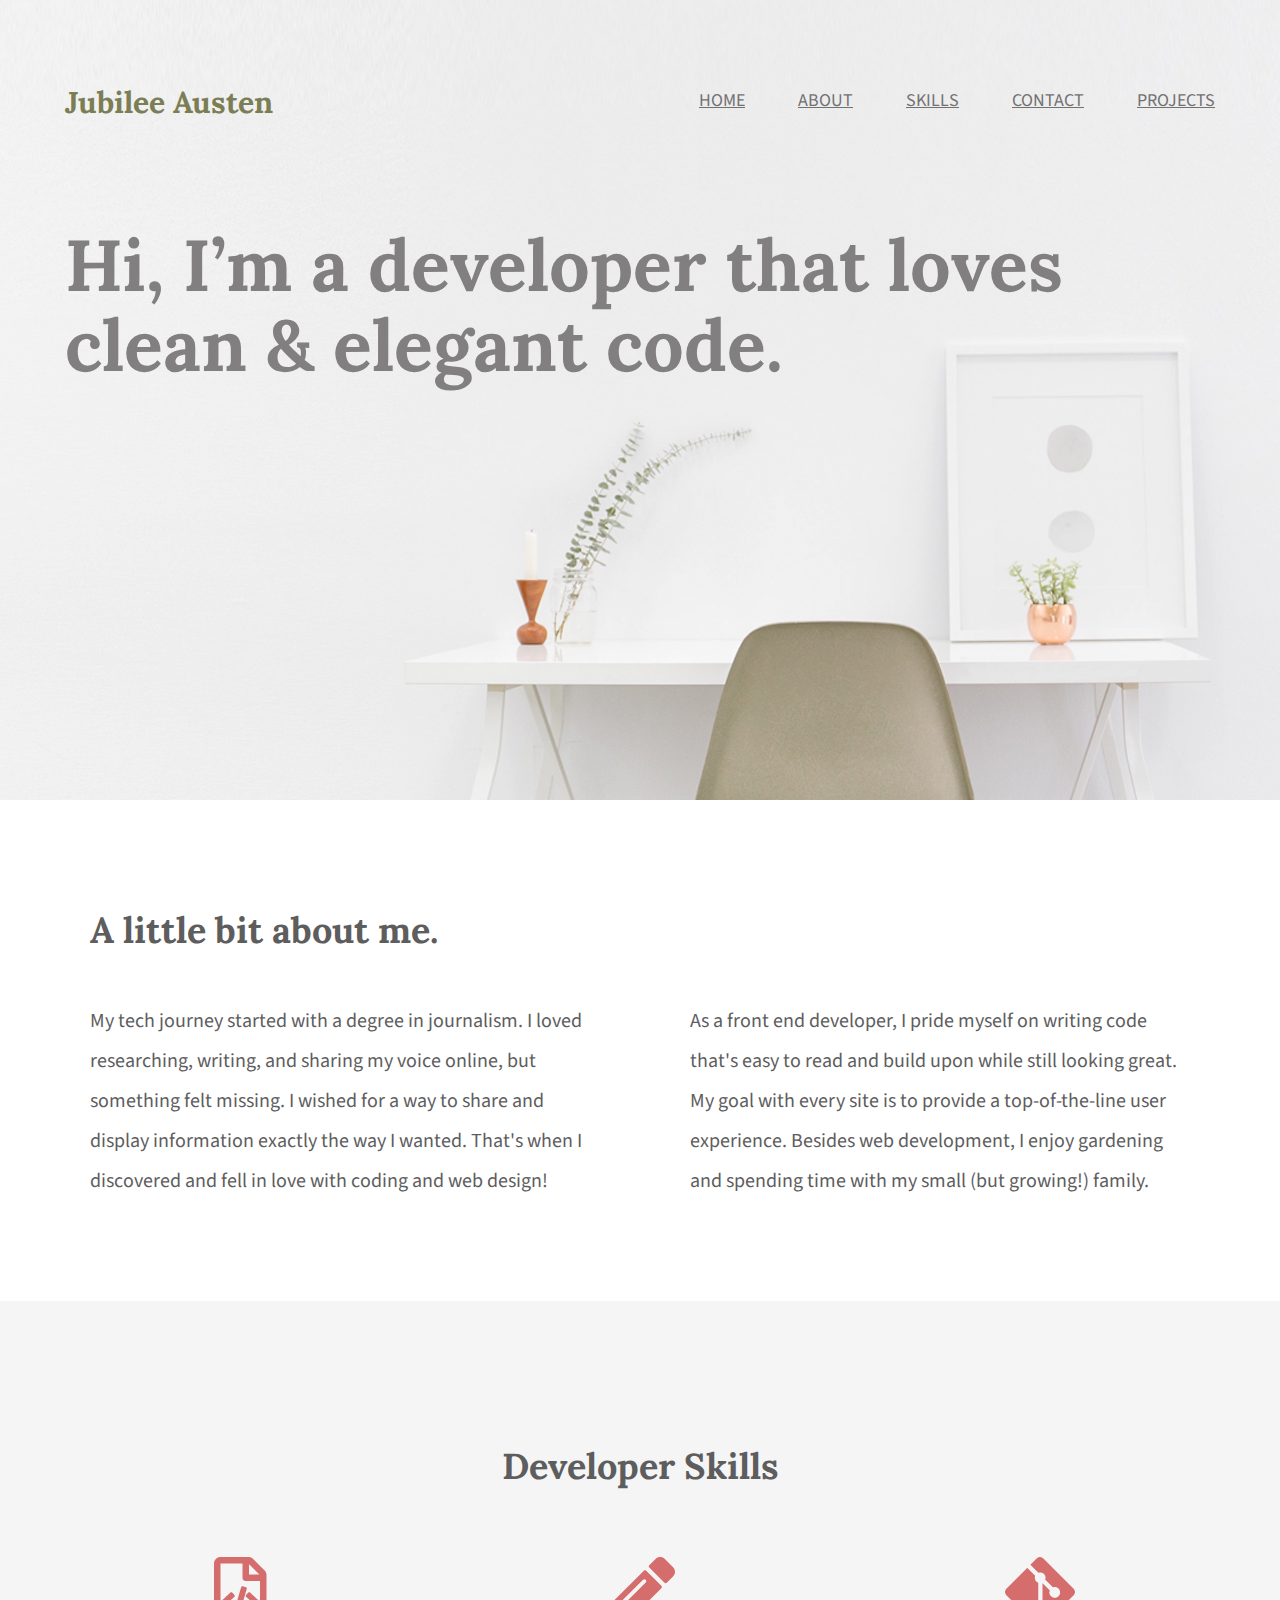
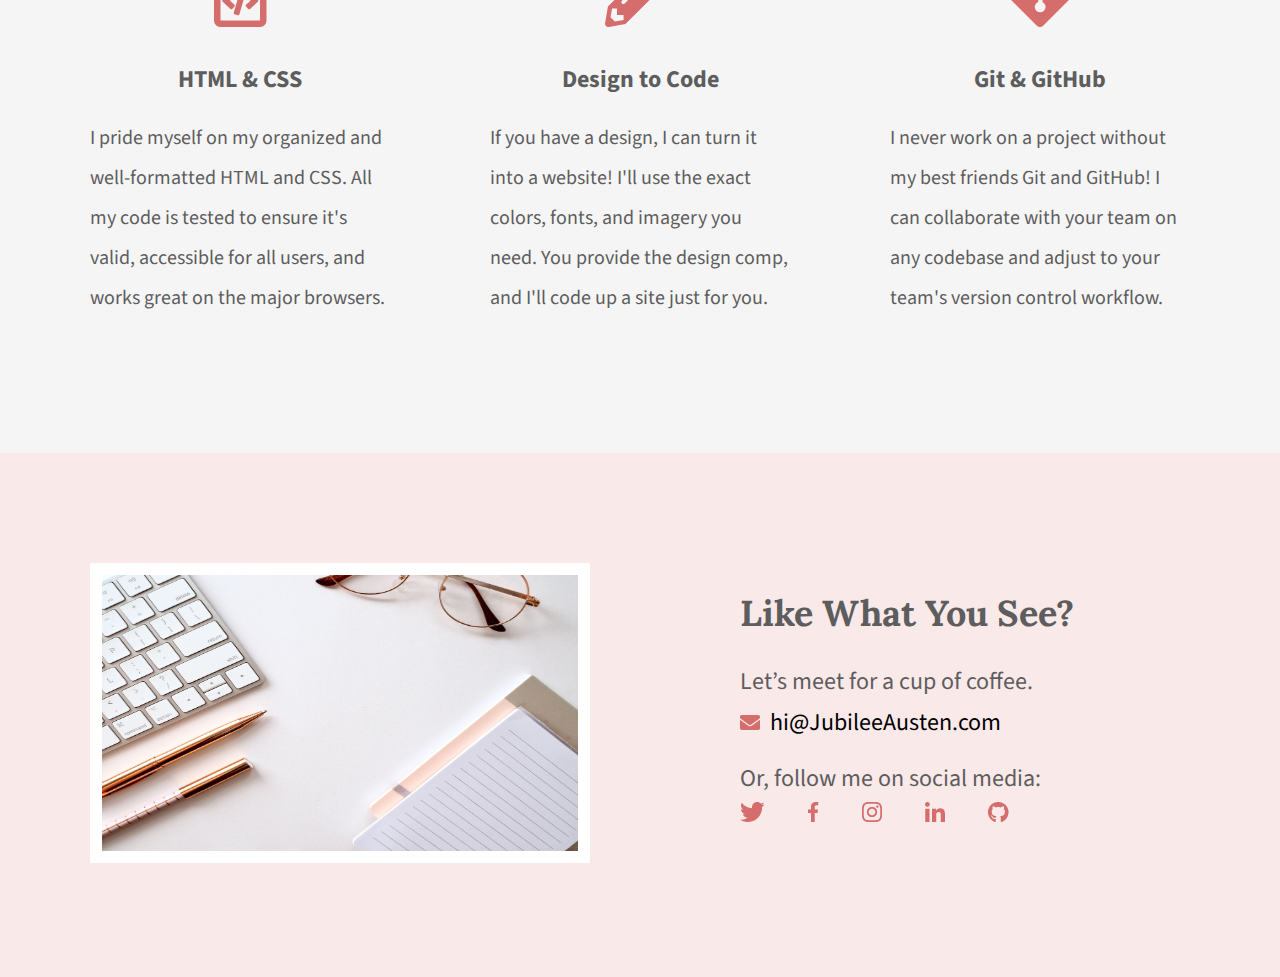
<file: index.html>
<!DOCTYPE html>
<html lang="en">

<head>
    <meta charset="UTF-8">
    <title>Jubilee Austen | Portfolio</title>
    <link rel="stylesheet" href="css/main.css">
    <link rel="stylesheet" href="css/normalize.css">
    <link rel="preconnect" href="https://fonts.googleapis.com">
    <link rel="preconnect" href="https://fonts.gstatic.com" crossorigin>
    <link
        href="https://fonts.googleapis.com/css2?family=Lora:wght@400;600;700&family=Source+Sans+Pro:wght@400;700&display=swap"
        rel="stylesheet">
</head>

<body>
    <header class="homepage-hero">
        <div class="content-wrapper">
            <h1>Jubilee Austen</h1>
            <nav>
                <ul>
                    <li>
                        <a href="#">Home</a>
                    </li>
                    <li>
                        <a href="#about">About</a>
                    </li>
                    <li>
                        <a href="#skills">Skills</a>
                    </li>
                    <li>
                        <a href="#contact">Contact</a>
                    </li>
                    <li>
                        <a href="projects/index.html">Projects</a>
                    </li>
                </ul>
            </nav>
            <h2>Hi, I’m a developer that loves clean & elegant code.</h2>
        </div>
    </header>
    <main>
        <section id="about">
            <div class="content-wrapper">
                <h2>A little bit about me.</h2>
                <p>My tech journey started with a degree in journalism. I loved researching,
                    writing, and sharing my voice online, but something felt missing. I wished
                    for a way to share and display information exactly the way I wanted. That's
                    when I discovered and fell in love with coding and web design!</p>
                <p>As a front end developer, I pride myself on writing code that's easy to read
                    and build upon while still looking great. My goal with every site is to provide
                    a top-of-the-line user experience. Besides web development, I enjoy
                    gardening and spending time with my small (but growing!) family.</p>

            </div>
        </section>
        <section id="skills">
            <div class="content-wrapper">
                <h2>Developer Skills</h2>
                <div class="skill-list">
                    <img src="img/html-icon.png" alt="html icon">
                    <h3>HTML & CSS</h3>
                    <p>I pride myself on my organized and well-formatted HTML and CSS. All my
                        code is tested to ensure it's valid, accessible for all users, and works great
                        on the major browsers.</p>
                </div>
                <div class="skill-list">
                    <img src="img/pencil-icon.png" alt="pencil icon">
                    <h3>Design to Code</h3>
                    <p>If you have a design, I can turn it into a website! I'll use the exact colors,
                        fonts, and imagery you need. You provide the design comp, and I'll code up
                        a site just for you.</p>
                </div>
                <div class="skill-list">
                    <img src="img/git-icon.png" alt="git icon">
                    <h3>Git & GitHub</h3>
                    <p>I never work on a project without my best friends Git and GitHub! I can
                        collaborate with your team on any codebase and adjust to your team's
                        version control workflow.</p>
                </div>

            </div>
        </section>
    </main>
    <footer id="contact">
        <div class="content-wrapper">
            <div class="contact-image">
                <img id="contact-img" src="img/jess-bailey-q10VITrVYUM-unsplash.jpg" alt="keyboard and pens">
            </div>
            <div class="contact-info">
                <h2>Like What You See?</h2>
                <h3 id="email-header">Let’s meet for a cup of coffee.</h3>
                <a id="email-address" href="mailto:hi@JubileeAusten.com">
                    <img id="envelope" src="img/envelope.png" alt="envelope icon">hi@JubileeAusten.com</a>
                <h3 id="socialmedia-header">Or, follow me on social media:</h3>
                <ul>
                    <li>
                        <a href="http://www.twitter.com" target="_blank">
                            <img src="img/twitter.png" alt="Twitter icon">
                        </a>
                    </li>
                    <li>
                        <a href="http://www.facebook.com" target="_blank">
                            <img src="img/facebook.png" alt="Facebook icon">
                        </a>
                    </li>
                    <li>
                        <a href="http://www.instagram.com" target="_blank">
                            <img src="img/instagram.png" alt="Instagram icon">
                        </a>
                    </li>
                    <li>
                        <a href="http://www.linkedin.com" target="_blank">
                            <img src="img/linkedin.png" alt="Linkedin icon">
                        </a>
                    </li>
                    <li>
                        <a href="http://www.github.com" target="_blank">
                            <img src="img/github.png" alt="Github icon">
                        </a>
                    </li>
                </ul>
            </div>

        </div>
    </footer>

</body>

</html>
</file>
<file: css/main.css>
/****** Global Styles ******/

body {
    font-family: 'Source Sans Pro', sans-serif;
    color: #5E5D5E;

}

.content-wrapper {
    width: 1200px;
    margin: 0 auto;
    overflow: auto;

}



/****** Header Styles ******/
header h1 {
    float: left;
    width: 300px;
    font-family: 'Lora', serif;
    font-size: 30px;
    color: #7B7E54;
    padding: 65px 0 65px 25px;
}

header nav {
    width: 800px;
    float: right;
    text-align: right;
    padding: 75px 25px;
}

nav ul li {
    display: inline-block;

}

nav ul li a {
    text-transform: uppercase;
    font-size: 18px;
    color: #727172;
    padding-left: 50px;
}

header h2 {
    width: 1000px;
    clear: both;
    font-family: 'Lora', serif;
    font-size: 72px;
    color: #817F80;
    line-height: 80px;
    padding: 20px 0 20px 25px;
}

.homepage-hero {
    background: url('../img/full-background.png'), #F9EFEF;
    background-size: cover;
    background-position: center;
    height: 800px;
}






/****** About Styles ******/
#about .content-wrapper {
    padding: 80px 0;
}

#about h2 {
    font-family: 'Lora', serif;
    font-size: 36px;
    padding-left: 50px;
}

#about p {
    float: left;
    width: 500px;
    padding: 0 50px;
    font-size: 20px;
    line-height: 40px;
}


/****** Skill Styles ******/

#skills {
    background: #F5F5F5;
    text-align: center;
}

#skills .content-wrapper {
    padding: 115px 0;
}

#skills .skill-list {
    float: left;
    width: 300px;
    padding: 0 50px;
}

#skills h2 {
    font-family: 'Lora', serif;
    font-size: 36px;
    padding-bottom: 40px;
}

#skills h3 {
    font-size: 24px;
    line-height: 36px;
    margin-top: 30px;
    margin-bottom: 20px;
}

#skills p {
    font-size: 20px;
    line-height: 40px;
    text-align: left;
}

/****** Contact Styles ******/
#contact {
    background: #F9E9E9;
}

#contact .content-wrapper {
    padding: 110px 0;
}

#contact .contact-image {
    float: left;
    width: 600px;

}

#contact #contact-img {
    width: 500px;
    height: 300px;
    border: 12px solid white;
    box-sizing: border-box;
    margin: 0 50px;
}

#contact .contact-info {
    float: left;
    padding-left: 100px;
    width: 600px;
    box-sizing: border-box;
}

#contact h2 {
    font-family: 'Lora', serif;
    font-size: 36px;
    font-weight: 600px;
    margin: 30px 0;
}

#contact h3 {
    font-size: 24px;
    line-height: 36px;
    font-weight: 400;
}

#contact #email-header {
    margin-bottom: 5px;
}

#contact #socialmedia-header {
    margin-top: 20px;
    margin-bottom: 5px;
}

#contact #envelope {
    padding-right: 10px;
}

#contact #email-address {
    text-decoration: none;
    color: black;
    font-size: 24px;
    line-height: 36px;
}

#contact ul {
    margin-top: 0;
    padding-left: 0;
}

#contact ul li {
    display: inline-block;
}

#contact ul img {
    padding-right: 40px;
}

/****** Projects Page Styles ******/
/****** Projects Page Header Styles ******/
header.projects-intro {
    background: #F9EFEF;
}

/****** Projects Page Projects Styles ******/

#projects {
    background: #F5F5F5;
    text-align: center;
}

#projects .content-wrapper {
    padding: 115px 0;
}

#projects .project-list {
    float: left;
    width: 300px;
    padding: 0 50px;

}

#projects h2 {
    font-family: 'Lora', serif;
    font-size: 36px;
    padding-bottom: 40px;
}

#projects img {
    width: 300px;
    padding-bottom: 30px;

}

#projects h3 {
    font-size: 24px;
    line-height: 36px;
}

#projects p {
    font-size: 20px;
    line-height: 40px;
    text-align: left;
}
</file>
